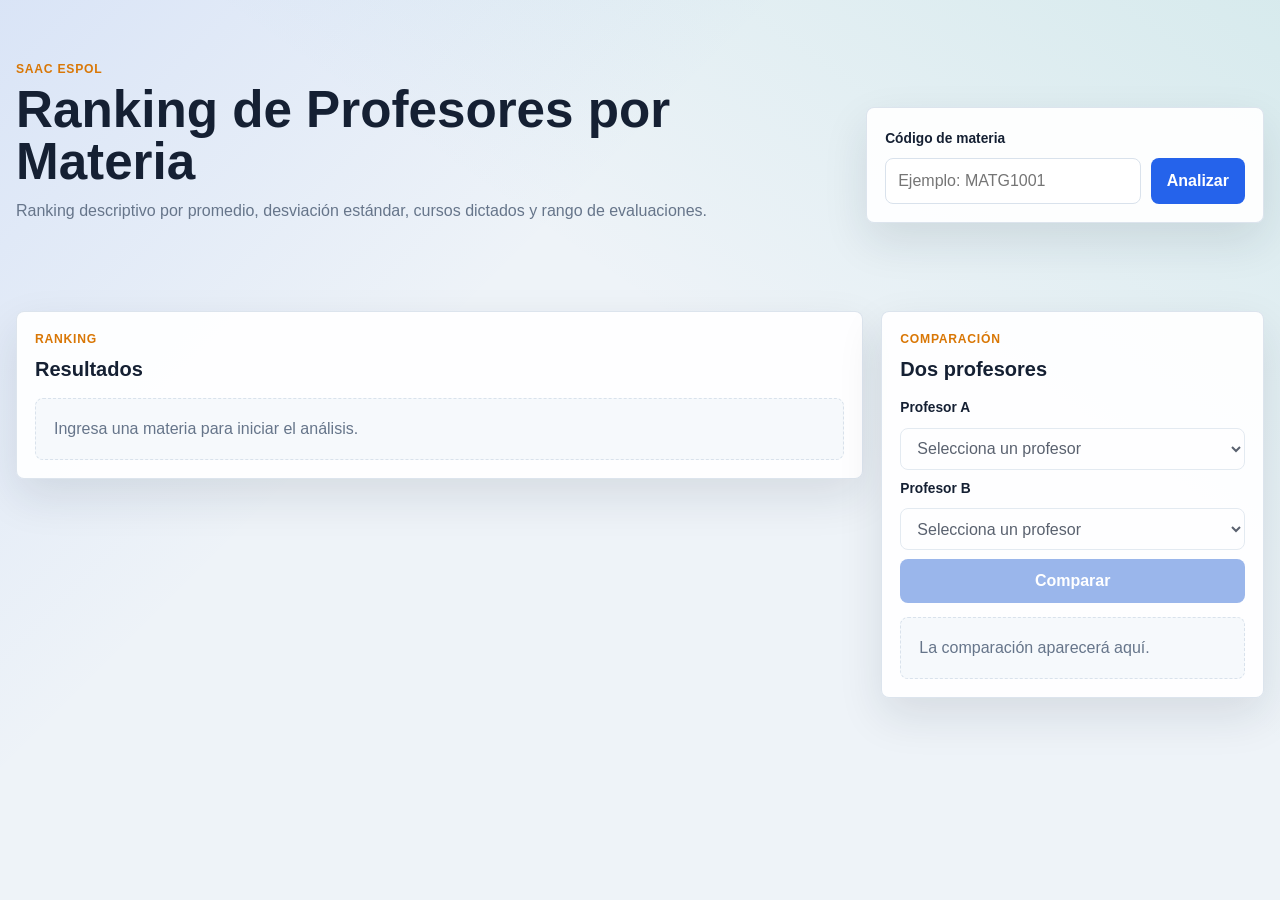
<file: index.html>
<!doctype html>
<html lang="es">
<head>
  <meta charset="UTF-8" />
  <meta name="viewport" content="width=device-width, initial-scale=1.0" />
  <title>Ranking de Profesores por Materia</title>
  <link rel="stylesheet" href="ranking_profesores.css" />
  <script src="ranking_profesores.js" defer></script>
</head>
<body>
  <main class="app-shell">
    <section class="hero">
      <div>
        <p class="eyebrow">SAAC ESPOL</p>
        <h1>Ranking de Profesores por Materia</h1>
        <p class="subtitle">Ranking descriptivo por promedio, desviación estándar, cursos dictados y rango de evaluaciones.</p>
      </div>

      <form id="searchForm" class="search-card" autocomplete="off">
        <label for="materia">Código de materia</label>
        <div class="search-row">
          <input id="materia" name="materia" type="text" placeholder="Ejemplo: MATG1001" />
          <button id="buscar" type="submit">Analizar</button>
        </div>
      </form>
    </section>

    <div id="status" class="status" role="status" aria-live="polite"></div>
    <section id="stats" class="stats-grid" hidden></section>

    <section class="workspace-grid">
      <section class="panel results-panel">
        <div class="panel-heading">
          <div>
            <p class="eyebrow">Ranking</p>
            <h2>Resultados</h2>
          </div>
          <span id="rankingMeta" class="panel-meta"></span>
        </div>
        <div id="resultados" class="empty-state">Ingresa una materia para iniciar el análisis.</div>
      </section>

      <aside class="panel compare-panel">
        <div class="panel-heading">
          <div>
            <p class="eyebrow">Comparación</p>
            <h2>Dos profesores</h2>
          </div>
        </div>

        <div class="compare-controls">
          <label for="profesorA">Profesor A</label>
          <select id="profesorA" disabled>
            <option value="">Selecciona un profesor</option>
          </select>

          <label for="profesorB">Profesor B</label>
          <select id="profesorB" disabled>
            <option value="">Selecciona un profesor</option>
          </select>

          <button id="comparar" type="button" disabled>Comparar</button>
        </div>

        <div id="comparacion" class="compare-empty">La comparación aparecerá aquí.</div>
      </aside>
    </section>

    <section id="detalles"></section>
  </main>
</body>
</html>
</file>
<file: ranking_profesores.css>
:root {
  --bg: #eef3f8;
  --surface: #ffffff;
  --surface-soft: #f6f9fc;
  --text: #152033;
  --muted: #66758a;
  --line: #d9e2ec;
  --primary: #2563eb;
  --primary-dark: #1e40af;
  --teal: #0f9f8f;
  --amber: #d97706;
  --rose: #e11d48;
  --shadow: 0 18px 45px rgba(21, 32, 51, 0.11);
}

* {
  box-sizing: border-box;
}

html {
  min-height: 100%;
}

body {
  min-height: 100%;
  margin: 0;
  background:
    linear-gradient(135deg, rgba(37, 99, 235, 0.10), transparent 36%),
    linear-gradient(215deg, rgba(15, 159, 143, 0.10), transparent 42%),
    var(--bg);
  color: var(--text);
  font-family: Arial, Helvetica, sans-serif;
  line-height: 1.5;
}

button,
input,
select {
  font: inherit;
}

button {
  min-height: 42px;
  border: 0;
  border-radius: 8px;
  padding: 10px 16px;
  background: var(--primary);
  color: #ffffff;
  cursor: pointer;
  font-weight: 800;
  transition: transform 140ms ease, box-shadow 140ms ease, background 140ms ease;
}

button:hover:not(:disabled) {
  background: var(--primary-dark);
  box-shadow: 0 10px 24px rgba(37, 99, 235, 0.22);
  transform: translateY(-1px);
}

button:disabled {
  background: #9ab6eb;
  cursor: not-allowed;
}

.btn-secondary {
  border: 1px solid var(--line);
  background: #ffffff;
  color: var(--text);
}

.btn-secondary:hover:not(:disabled) {
  background: #f4f8fc;
  color: var(--primary-dark);
}

input,
select {
  width: 100%;
  min-height: 42px;
  border: 1px solid var(--line);
  border-radius: 8px;
  padding: 10px 12px;
  background: #ffffff;
  color: var(--text);
}

input:focus,
select:focus {
  border-color: var(--primary);
  outline: 3px solid rgba(37, 99, 235, 0.15);
}

label {
  color: var(--text);
  font-size: 0.86rem;
  font-weight: 800;
}

.app-shell {
  width: min(1280px, calc(100% - 32px));
  margin: 0 auto;
  padding: 32px 0 56px;
}

.hero {
  display: grid;
  grid-template-columns: minmax(0, 1.35fr) minmax(320px, 0.65fr);
  gap: 24px;
  align-items: end;
  padding: 28px 0 22px;
}

.eyebrow {
  margin: 0 0 6px;
  color: var(--amber);
  font-size: 0.76rem;
  font-weight: 900;
  letter-spacing: 0.06em;
  text-transform: uppercase;
}

h1,
h2,
h3,
p {
  margin-top: 0;
}

h1 {
  max-width: 720px;
  margin-bottom: 10px;
  font-size: 3.2rem;
  line-height: 1.02;
}

h2 {
  margin-bottom: 0;
  font-size: 1.25rem;
}

h3 {
  margin-bottom: 6px;
  font-size: 1rem;
}

.subtitle,
.panel-meta,
.muted,
.empty-state,
.compare-empty {
  color: var(--muted);
}

.subtitle {
  max-width: 760px;
  margin-bottom: 0;
  font-size: 1rem;
}

.search-card,
.panel,
.details-panel {
  border: 1px solid rgba(217, 226, 236, 0.92);
  border-radius: 8px;
  background: rgba(255, 255, 255, 0.92);
  box-shadow: var(--shadow);
}

.search-card {
  padding: 18px;
}

.search-row {
  display: grid;
  grid-template-columns: minmax(0, 1fr) auto;
  gap: 10px;
  margin-top: 8px;
}

.status {
  min-height: 28px;
  margin: 6px 0 16px;
  color: var(--muted);
  font-weight: 700;
}

.status.is-error {
  color: var(--rose);
}

.stats-grid {
  display: grid;
  grid-template-columns: repeat(4, minmax(0, 1fr));
  gap: 12px;
  margin-bottom: 16px;
}

.stat {
  border: 1px solid var(--line);
  border-radius: 8px;
  padding: 14px;
  background: rgba(255, 255, 255, 0.72);
}

.stat span {
  display: block;
  color: var(--muted);
  font-size: 0.8rem;
  font-weight: 800;
  text-transform: uppercase;
}

.stat strong {
  display: block;
  margin-top: 4px;
  font-size: 1.35rem;
}

.workspace-grid {
  display: grid;
  grid-template-columns: minmax(0, 1.55fr) minmax(340px, 0.7fr);
  gap: 18px;
  align-items: start;
}

.panel,
.details-panel {
  padding: 18px;
}

.panel-heading,
.details-heading {
  display: flex;
  justify-content: space-between;
  gap: 14px;
  align-items: flex-start;
  margin-bottom: 14px;
}

.table-wrap {
  overflow-x: auto;
}

table {
  width: 100%;
  min-width: 760px;
  border-collapse: collapse;
}

th,
td {
  padding: 12px 10px;
  border-bottom: 1px solid var(--line);
  text-align: left;
  font-size: 0.9rem;
  vertical-align: middle;
}

th {
  color: var(--muted);
  font-size: 0.78rem;
  text-transform: uppercase;
  background: var(--surface-soft);
}

tbody tr {
  transition: background 140ms ease;
}

tbody tr:hover {
  background: #f8fbff;
}

.rank-cell {
  width: 54px;
  color: var(--primary-dark);
  font-weight: 900;
}

.teacher-cell strong {
  display: block;
}

.teacher-cell span {
  color: var(--muted);
  font-size: 0.78rem;
}

.metric-pill {
  display: inline-flex;
  min-width: 68px;
  justify-content: center;
  border-radius: 999px;
  padding: 5px 9px;
  background: #e7f0ff;
  color: var(--primary-dark);
  font-weight: 900;
}

.btn-small {
  min-height: 34px;
  padding: 7px 10px;
  font-size: 0.82rem;
  white-space: nowrap;
}

.top-list {
  display: grid;
  gap: 8px;
  margin: 16px 0 0;
  padding: 0;
  list-style: none;
}

.top-list li {
  display: grid;
  grid-template-columns: 32px minmax(0, 1fr) auto;
  gap: 10px;
  align-items: center;
  border-top: 1px solid var(--line);
  padding-top: 10px;
}

.top-list .medal {
  display: grid;
  width: 28px;
  height: 28px;
  place-items: center;
  border-radius: 50%;
  background: #fff3d8;
  color: #92400e;
  font-weight: 900;
}

.compare-controls {
  display: grid;
  gap: 9px;
}

.compare-empty,
.empty-state {
  border: 1px dashed var(--line);
  border-radius: 8px;
  padding: 18px;
  background: var(--surface-soft);
}

.compare-empty {
  margin-top: 14px;
}

.chart-wrap {
  width: 100%;
  min-height: 360px;
}

.chart-wrap canvas {
  width: 100%;
  max-width: 620px;
  aspect-ratio: 1.14 / 1;
  height: auto;
  display: block;
  margin: 0 auto;
}

.details-panel {
  margin-top: 18px;
}

.details-grid {
  display: grid;
  grid-template-columns: minmax(360px, 1.05fr) minmax(320px, 0.95fr);
  gap: 20px;
  align-items: start;
}

.badge-row {
  display: flex;
  flex-wrap: wrap;
  gap: 8px;
  margin-top: 8px;
}

.badge {
  border-radius: 999px;
  padding: 6px 10px;
  background: var(--surface-soft);
  color: var(--muted);
  font-size: 0.82rem;
  font-weight: 800;
}

.legend {
  display: flex;
  flex-wrap: wrap;
  gap: 10px;
  margin-top: 12px;
}

.legend-item {
  display: inline-flex;
  align-items: center;
  gap: 7px;
  color: var(--muted);
  font-size: 0.84rem;
  font-weight: 800;
}

.legend-swatch {
  width: 12px;
  height: 12px;
  border-radius: 50%;
}

.metrics-list,
.diff-list {
  display: grid;
  gap: 12px;
}

.metric-row,
.diff-row {
  display: grid;
  gap: 6px;
  padding-bottom: 12px;
  border-bottom: 1px solid var(--line);
}

.metric-row:last-child,
.diff-row:last-child {
  border-bottom: 0;
}

.metric-line,
.diff-line {
  display: flex;
  justify-content: space-between;
  gap: 14px;
  align-items: baseline;
  font-weight: 800;
}

.metric-line span,
.diff-line span {
  color: var(--muted);
  font-size: 0.84rem;
}

.meter {
  height: 9px;
  overflow: hidden;
  border-radius: 999px;
  background: #e9eff6;
}

.meter-fill {
  height: 100%;
  border-radius: inherit;
  background: linear-gradient(90deg, var(--teal), var(--primary));
}

.compare-result {
  margin-top: 16px;
}

.compare-actions {
  display: flex;
  justify-content: flex-end;
  margin-bottom: 10px;
}

.comparison-grid {
  display: grid;
  gap: 16px;
}

.diff-value {
  color: var(--text);
  font-variant-numeric: tabular-nums;
}

body.modal-open {
  overflow: hidden;
}

.fullscreen-modal {
  position: fixed;
  inset: 0;
  z-index: 100;
  display: none;
  padding: 18px;
}

.fullscreen-modal[aria-hidden="false"] {
  display: grid;
  place-items: center;
}

.fullscreen-backdrop {
  position: absolute;
  inset: 0;
  background: rgba(15, 23, 42, 0.72);
  backdrop-filter: blur(8px);
}

.fullscreen-panel {
  position: relative;
  width: min(1380px, 100%);
  height: min(900px, calc(100vh - 36px));
  display: grid;
  grid-template-rows: auto minmax(0, 1fr);
  overflow: hidden;
  border: 1px solid rgba(255, 255, 255, 0.32);
  border-radius: 8px;
  background: #f8fbff;
  box-shadow: 0 30px 90px rgba(2, 6, 23, 0.45);
}

.fullscreen-header {
  display: flex;
  justify-content: space-between;
  gap: 16px;
  align-items: flex-start;
  padding: 18px 20px;
  border-bottom: 1px solid var(--line);
  background: rgba(255, 255, 255, 0.94);
}

.fullscreen-header h2 {
  font-size: 1.45rem;
}

.fullscreen-header .muted {
  margin: 6px 0 0;
  font-weight: 800;
}

.fullscreen-body {
  min-height: 0;
  display: grid;
  grid-template-columns: minmax(0, 1fr) minmax(320px, 0.34fr);
  gap: 18px;
  padding: 18px;
  overflow: auto;
}

.fullscreen-chart {
  min-height: 620px;
  display: grid;
  place-items: center;
  border: 1px solid var(--line);
  border-radius: 8px;
  background: #ffffff;
}

.fullscreen-chart canvas {
  width: min(100%, 980px);
  height: auto;
  aspect-ratio: 1.18 / 1;
}

.fullscreen-diffs {
  align-self: stretch;
  border: 1px solid var(--line);
  border-radius: 8px;
  padding: 16px;
  background: #ffffff;
  overflow: auto;
}

@media (max-width: 980px) {
  h1 {
    font-size: 2.35rem;
  }

  .hero,
  .workspace-grid,
  .details-grid,
  .stats-grid,
  .fullscreen-body {
    grid-template-columns: 1fr;
  }

  .fullscreen-panel {
    height: calc(100vh - 28px);
  }

  .fullscreen-chart {
    min-height: 460px;
  }
}

@media (max-width: 620px) {
  .app-shell {
    width: min(100% - 20px, 1280px);
    padding-top: 18px;
  }

  .search-row,
  .top-list li {
    grid-template-columns: 1fr;
  }

  h1 {
    font-size: 2rem;
  }
}
</file>
